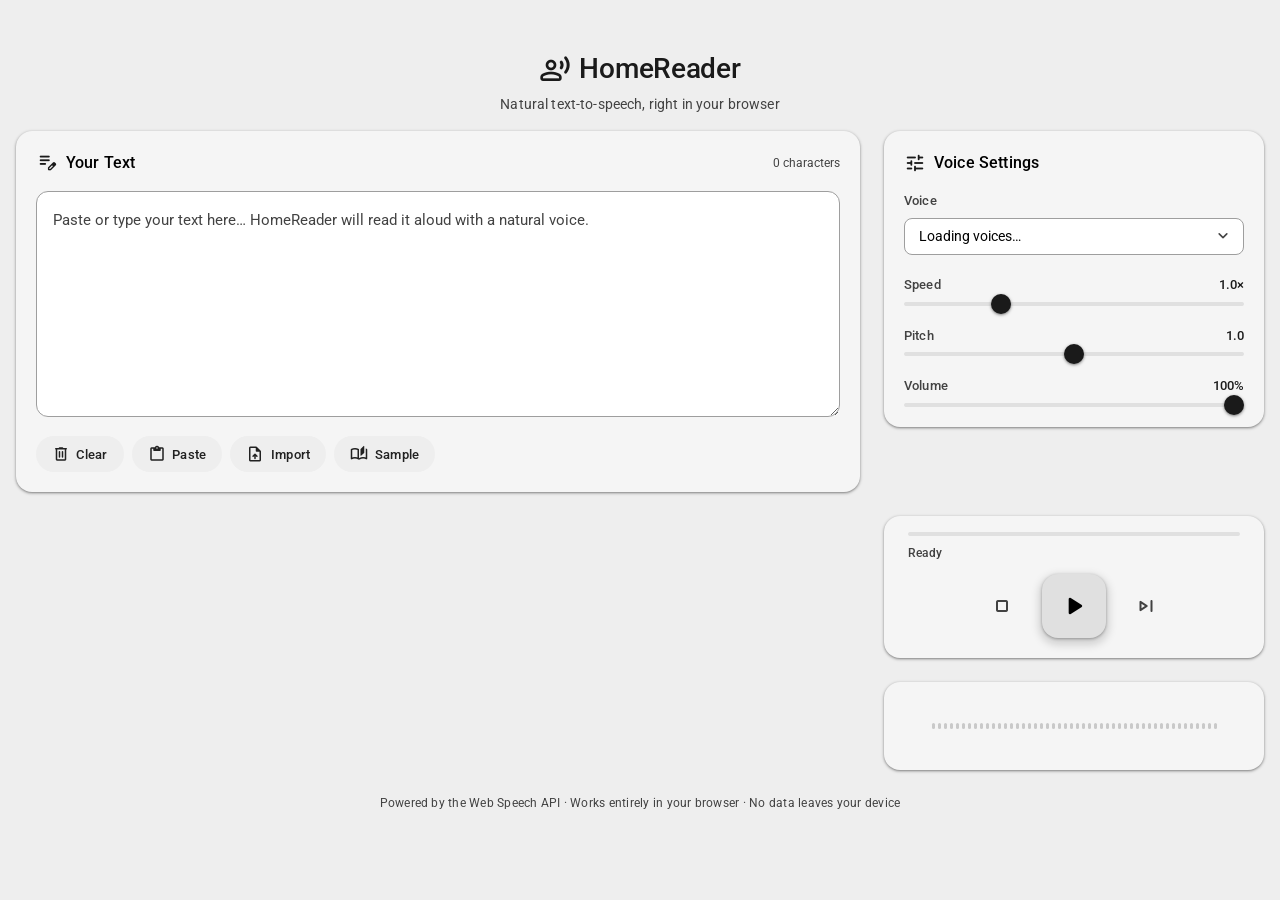
<file: index.html>
<!DOCTYPE html>
<html lang="en">

<head>
  <meta charset="UTF-8" />
  <meta name="viewport" content="width=device-width, initial-scale=1.0" />
  <title>HomeReader — Natural Text-to-Speech Reader</title>
  <meta name="description"
    content="HomeReader is a free, browser-based text-to-speech addon that reads your text aloud with natural-sounding voices. Adjust speed, pitch, and volume for the perfect listening experience." />
  <meta name="theme-color" content="#121218" />
  <link rel="preconnect" href="https://fonts.googleapis.com" />
  <link rel="preconnect" href="https://fonts.gstatic.com" crossorigin />
  <link href="https://fonts.googleapis.com/css2?family=Roboto:wght@300;400;500;700&display=swap" rel="stylesheet" />
  <link href="https://fonts.googleapis.com/icon?family=Material+Symbols+Rounded" rel="stylesheet" />
  <link rel="stylesheet" href="index.css" />
</head>

<body>
  <div class="app-container">
    <!-- Header -->
    <header class="app-header" id="app-header">
      <div class="logo">
        <span class="material-symbols-rounded logo-icon">record_voice_over</span>
        <h1 class="logo-text">HomeReader</h1>
      </div>
      <p class="tagline">Natural text-to-speech, right in your browser</p>
    </header>

    <!-- Main Content -->
    <main class="main-content">
      <!-- Text Input Card -->
      <section class="card card-elevated text-card" id="text-card">
        <div class="card-header">
          <h2 class="card-title">
            <span class="material-symbols-rounded card-icon">edit_note</span>
            Your Text
          </h2>
          <div class="char-count" id="char-count">0 characters</div>
        </div>
        <textarea id="text-input" class="text-input"
          placeholder="Paste or type your text here… HomeReader will read it aloud with a natural voice." rows="8"
          spellcheck="true" aria-label="Text to read aloud"></textarea>
        <div class="text-actions">
          <button class="btn btn-tonal" id="btn-clear" title="Clear text">
            <span class="material-symbols-rounded">delete</span>
            Clear
          </button>
          <button class="btn btn-tonal" id="btn-paste" title="Paste from clipboard">
            <span class="material-symbols-rounded">content_paste</span>
            Paste
          </button>
          <button class="btn btn-tonal" id="btn-import" title="Import text from file">
            <span class="material-symbols-rounded">upload_file</span>
            Import
          </button>
          <input type="file" id="file-input" accept=".txt,.md,.html,.htm,.csv,.srt,.sub,.vtt,.log,.json,.xml" hidden />
          <button class="btn btn-tonal" id="btn-sample" title="Load sample text">
            <span class="material-symbols-rounded">auto_stories</span>
            Sample
          </button>
        </div>
      </section>

      <!-- Reading Preview -->
      <section class="card card-elevated reading-card" id="reading-card" style="display:none;">
        <div class="card-header">
          <h2 class="card-title">
            <span class="material-symbols-rounded card-icon">visibility</span>
            Reading Progress
          </h2>
        </div>
        <div class="reading-preview" id="reading-preview">
          <!-- sentence spans injected by JS -->
        </div>
      </section>

      <!-- Voice Settings Card -->
      <section class="card card-elevated settings-card" id="settings-card">
        <div class="card-header">
          <h2 class="card-title">
            <span class="material-symbols-rounded card-icon">tune</span>
            Voice Settings
          </h2>
        </div>

        <div class="settings-grid">
          <!-- Voice Select -->
          <div class="setting-group voice-select-group">
            <label for="voice-select" class="setting-label">Voice</label>
            <div class="select-wrapper">
              <select id="voice-select" class="select-input" aria-label="Select a voice">
                <option value="">Loading voices…</option>
              </select>
              <span class="material-symbols-rounded select-chevron">expand_more</span>
            </div>
          </div>

          <!-- Rate -->
          <div class="setting-group">
            <div class="setting-label-row">
              <label for="rate-slider" class="setting-label">Speed</label>
              <span class="setting-value" id="rate-value">1.0×</span>
            </div>
            <input type="range" id="rate-slider" class="slider" min="0.25" max="3" step="0.05" value="1"
              aria-label="Speech rate" />
          </div>

          <!-- Pitch -->
          <div class="setting-group">
            <div class="setting-label-row">
              <label for="pitch-slider" class="setting-label">Pitch</label>
              <span class="setting-value" id="pitch-value">1.0</span>
            </div>
            <input type="range" id="pitch-slider" class="slider" min="0" max="2" step="0.05" value="1"
              aria-label="Speech pitch" />
          </div>

          <!-- Volume -->
          <div class="setting-group">
            <div class="setting-label-row">
              <label for="volume-slider" class="setting-label">Volume</label>
              <span class="setting-value" id="volume-value">100%</span>
            </div>
            <input type="range" id="volume-slider" class="slider" min="0" max="1" step="0.05" value="1"
              aria-label="Speech volume" />
          </div>
        </div>
      </section>

      <!-- Playback Controls -->
      <section class="card card-elevated controls-bar" id="controls-bar">
        <!-- Progress -->
        <div class="progress-container" id="progress-container">
          <div class="progress-bar" id="progress-bar"></div>
        </div>
        <div class="progress-info">
          <span class="progress-text" id="progress-text">Ready</span>
          <span class="progress-counter" id="progress-counter"></span>
        </div>

        <div class="controls-row">
          <button class="btn btn-icon" id="btn-stop" title="Stop" aria-label="Stop">
            <span class="material-symbols-rounded">stop</span>
          </button>

          <button class="btn btn-fab" id="btn-play" title="Play" aria-label="Play">
            <span class="material-symbols-rounded" id="play-icon">play_arrow</span>
            <span class="material-symbols-rounded" id="pause-icon" style="display:none;">pause</span>
          </button>

          <button class="btn btn-icon" id="btn-skip" title="Skip to next sentence" aria-label="Skip sentence">
            <span class="material-symbols-rounded">skip_next</span>
          </button>
        </div>
      </section>

      <!-- Waveform Visualizer -->
      <section class="card card-elevated visualizer-card" id="visualizer-card">
        <div class="waveform" id="waveform" aria-hidden="true">
          <!-- bars injected by JS -->
        </div>
      </section>
    </main>

    <!-- Footer -->
    <footer class="app-footer">
      <p>Powered by the Web Speech API &middot; Works entirely in your browser &middot; No data leaves your device</p>
    </footer>
  </div>

  <script src="app.js"></script>
</body>

</html>
</file>
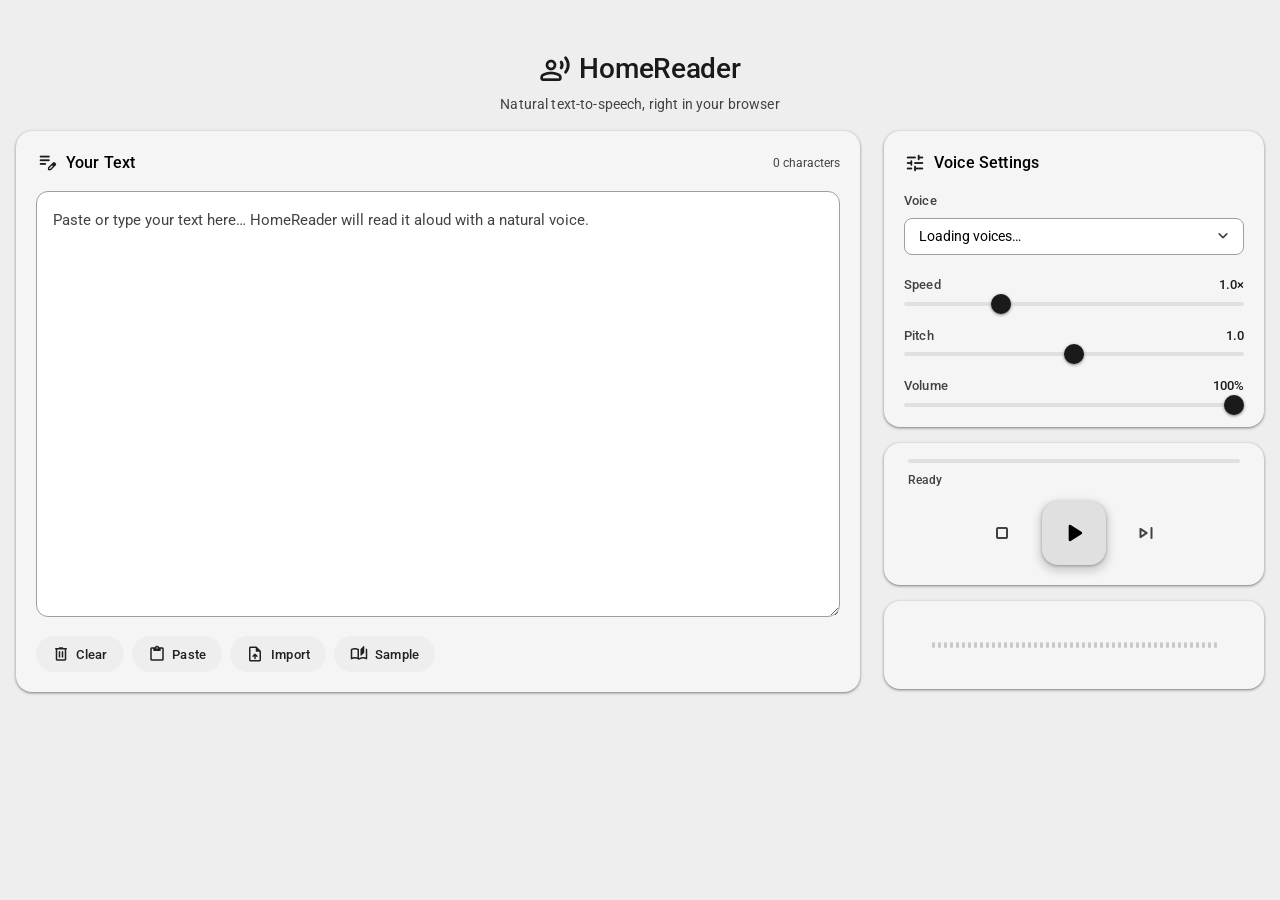
<file: src/index.html>
<!DOCTYPE html>
<html lang="en">

<head>
  <meta charset="UTF-8" />
  <meta name="viewport" content="width=device-width, initial-scale=1.0" />
  <title>HomeReader — Natural Text-to-Speech Reader</title>
  <meta name="description"
    content="HomeReader is a free, browser-based text-to-speech addon that reads your text aloud with natural-sounding voices. Adjust speed, pitch, and volume for the perfect listening experience." />
  <meta name="theme-color" content="#121218" />
  <link rel="preconnect" href="https://fonts.googleapis.com" />
  <link rel="preconnect" href="https://fonts.gstatic.com" crossorigin />
  <link href="https://fonts.googleapis.com/css2?family=Roboto:wght@300;400;500;700&display=swap" rel="stylesheet" />
  <link href="https://fonts.googleapis.com/icon?family=Material+Symbols+Rounded" rel="stylesheet" />
  <link rel="stylesheet" href="index.css" />
</head>

<body>
  <div class="app-container">
    <!-- Header -->
    <header class="app-header" id="app-header">
      <div class="logo">
        <span class="material-symbols-rounded logo-icon">record_voice_over</span>
        <h1 class="logo-text">HomeReader</h1>
      </div>
      <p class="tagline">Natural text-to-speech, right in your browser</p>
    </header>

    <!-- Main Content -->
    <main class="main-content">
      <section style="grid-column: 1; grid-row: 1;">

        <!-- Text Input Card -->
        <section class="card card-elevated text-card" id="text-card">
          <div class="card-header">
            <h2 class="card-title">
              <span class="material-symbols-rounded card-icon">edit_note</span>
              Your Text
            </h2>
            <div class="char-count" id="char-count">0 characters</div>
          </div>
          <textarea id="text-input" class="text-input"
            placeholder="Paste or type your text here… HomeReader will read it aloud with a natural voice." rows="8"
            spellcheck="true" aria-label="Text to read aloud"></textarea>
          <div class="text-actions">
            <button class="btn btn-tonal" id="btn-clear" title="Clear text">
              <span class="material-symbols-rounded">delete</span>
              Clear
            </button>
            <button class="btn btn-tonal" id="btn-paste" title="Paste from clipboard">
              <span class="material-symbols-rounded">content_paste</span>
              Paste
            </button>
            <button class="btn btn-tonal" id="btn-import" title="Import text from file">
              <span class="material-symbols-rounded">upload_file</span>
              Import
            </button>
            <input type="file" id="file-input" accept=".txt,.md,.html,.htm,.csv,.srt,.sub,.vtt,.log,.json,.xml"
              hidden />
            <button class="btn btn-tonal" id="btn-sample" title="Load sample text">
              <span class="material-symbols-rounded">auto_stories</span>
              Sample
            </button>
          </div>
        </section>

      </section>

      <section style="grid-column: 2; grid-row: 1;">
        <!-- Voice Settings Card -->
        <section class="card card-elevated settings-card" id="settings-card">
          <div class="card-header">
            <h2 class="card-title">
              <span class="material-symbols-rounded card-icon">tune</span>
              Voice Settings
            </h2>
          </div>

          <div class="settings-grid">
            <!-- Voice Select -->
            <div class="setting-group voice-select-group">
              <label for="voice-select" class="setting-label">Voice</label>
              <div class="select-wrapper">
                <select id="voice-select" class="select-input" aria-label="Select a voice">
                  <option value="">Loading voices…</option>
                </select>
                <span class="material-symbols-rounded select-chevron">expand_more</span>
              </div>
            </div>

            <!-- Rate -->
            <div class="setting-group">
              <div class="setting-label-row">
                <label for="rate-slider" class="setting-label">Speed</label>
                <span class="setting-value" id="rate-value">1.0×</span>
              </div>
              <input type="range" id="rate-slider" class="slider" min="0.25" max="3" step="0.05" value="1"
                aria-label="Speech rate" />
            </div>

            <!-- Pitch -->
            <div class="setting-group">
              <div class="setting-label-row">
                <label for="pitch-slider" class="setting-label">Pitch</label>
                <span class="setting-value" id="pitch-value">1.0</span>
              </div>
              <input type="range" id="pitch-slider" class="slider" min="0" max="2" step="0.05" value="1"
                aria-label="Speech pitch" />
            </div>

            <!-- Volume -->
            <div class="setting-group">
              <div class="setting-label-row">
                <label for="volume-slider" class="setting-label">Volume</label>
                <span class="setting-value" id="volume-value">100%</span>
              </div>
              <input type="range" id="volume-slider" class="slider" min="0" max="1" step="0.05" value="1"
                aria-label="Speech volume" />
            </div>
          </div>
        </section>

        <!-- Playback Controls -->
        <section class="card card-elevated controls-bar" id="controls-bar">
          <!-- Progress -->
          <div class="progress-container" id="progress-container">
            <div class="progress-bar" id="progress-bar"></div>
          </div>
          <div class="progress-info">
            <span class="progress-text" id="progress-text">Ready</span>
            <span class="progress-counter" id="progress-counter"></span>
          </div>

          <div class="controls-row">
            <button class="btn btn-icon" id="btn-stop" title="Stop" aria-label="Stop">
              <span class="material-symbols-rounded">stop</span>
            </button>

            <button class="btn btn-fab" id="btn-play" title="Play" aria-label="Play">
              <span class="material-symbols-rounded" id="play-icon">play_arrow</span>
              <span class="material-symbols-rounded" id="pause-icon" style="display:none;">pause</span>
            </button>

            <button class="btn btn-icon" id="btn-skip" title="Skip to next sentence" aria-label="Skip sentence">
              <span class="material-symbols-rounded">skip_next</span>
            </button>
          </div>
        </section>

        <!-- Waveform Visualizer -->
        <section class="card card-elevated visualizer-card" id="visualizer-card">
          <div class="waveform" id="waveform" aria-hidden="true">
            <!-- bars injected by JS -->
          </div>
        </section>
      </section>
    </main>

    <script src="app.js"></script>
</body>

</html>
</file>
<file: index.css>
/* ============================================================
   HomeReader — Material Design 3 Monochrome (Black & White)
   ============================================================ */

/* ---------- Reset & Base ---------- */
*,
*::before,
*::after {
  margin: 0;
  padding: 0;
  box-sizing: border-box;
}

:root {
  /* MD3 Light Color Scheme — Monochrome */
  --md-sys-color-primary: #1a1a1a;
  --md-sys-color-on-primary: #ffffff;
  --md-sys-color-primary-container: #e0e0e0;
  --md-sys-color-on-primary-container: #000000;
  --md-sys-color-secondary: #757575;
  --md-sys-color-on-secondary: #ffffff;
  --md-sys-color-secondary-container: #eeeeee;
  --md-sys-color-on-secondary-container: #212121;
  --md-sys-color-tertiary: #616161;
  --md-sys-color-on-tertiary: #ffffff;
  --md-sys-color-tertiary-container: #f5f5f5;
  --md-sys-color-on-tertiary-container: #212121;
  --md-sys-color-error: #b3261e;
  --md-sys-color-on-error: #ffffff;
  --md-sys-color-background: #ffffff;
  --md-sys-color-on-background: #000000;
  --md-sys-color-surface: #ffffff;
  --md-sys-color-on-surface: #000000;
  --md-sys-color-surface-variant: #f5f5f5;
  --md-sys-color-on-surface-variant: #424242;
  --md-sys-color-outline: #9e9e9e;
  --md-sys-color-outline-variant: #e0e0e0;
  --md-sys-color-inverse-surface: #212121;
  --md-sys-color-inverse-on-surface: #ffffff;

  /* Surface elevation tints (Monochrome) */
  --md-sys-color-surface-dim: #eeeeee;
  --md-sys-color-surface-bright: #ffffff;
  --md-sys-color-surface-container-lowest: #ffffff;
  --md-sys-color-surface-container-low: #fafafa;
  --md-sys-color-surface-container: #f5f5f5;
  --md-sys-color-surface-container-high: #eeeeee;
  --md-sys-color-surface-container-highest: #e0e0e0;

  /* MD3 Shape */
  --md-sys-shape-corner-xs: 4px;
  --md-sys-shape-corner-sm: 8px;
  --md-sys-shape-corner-md: 12px;
  --md-sys-shape-corner-lg: 16px;
  --md-sys-shape-corner-xl: 28px;
  --md-sys-shape-corner-full: 9999px;

  /* MD3 Elevation (dark overlay approach) */
  --md-sys-elevation-1: 0 1px 3px 1px rgba(0,0,0,0.15), 0 1px 2px rgba(0,0,0,0.3);
  --md-sys-elevation-2: 0 2px 6px 2px rgba(0,0,0,0.15), 0 1px 2px rgba(0,0,0,0.3);
  --md-sys-elevation-3: 0 4px 8px 3px rgba(0,0,0,0.15), 0 1px 3px rgba(0,0,0,0.3);

  /* MD3 Motion */
  --md-sys-motion-duration-short: 200ms;
  --md-sys-motion-duration-medium: 300ms;
  --md-sys-motion-duration-long: 500ms;
  --md-sys-motion-easing-emphasized: cubic-bezier(0.2, 0, 0, 1);
  --md-sys-motion-easing-standard: cubic-bezier(0.2, 0, 0, 1);
}

html {
  font-size: 16px;
  -webkit-font-smoothing: antialiased;
  -moz-osx-font-smoothing: grayscale;
}

body {
  font-family: 'Roboto', system-ui, -apple-system, sans-serif;
  background: var(--md-sys-color-surface-dim);
  color: var(--md-sys-color-on-surface);
  min-height: 100dvh;
  overflow-x: hidden;
  line-height: 1.5;
}

/* Material Symbols config */
.material-symbols-rounded {
  font-variation-settings: 'FILL' 0, 'wght' 400, 'GRAD' 0, 'opsz' 24;
}

/* ---------- App Container ---------- */
.app-container {
  position: relative;
  z-index: 1;
  max-width: 1280px;
  margin: 0 auto;
  padding: 1.5rem 1rem 3rem;
  display: flex;
  flex-direction: column;
  gap: 0;
  min-height: 100dvh;
}

/* ---------- Header ---------- */
.app-header {
  text-align: center;
  padding: 1.5rem 0 1rem;
}

.logo {
  display: flex;
  align-items: center;
  justify-content: center;
  gap: 0.5rem;
}

.logo-icon {
  font-size: 32px;
  color: var(--md-sys-color-primary);
}

.logo-text {
  font-size: 1.75rem;
  font-weight: 500;
  letter-spacing: -0.01em;
  color: var(--md-sys-color-primary);
}

.tagline {
  margin-top: 0.25rem;
  color: var(--md-sys-color-on-surface-variant);
  font-size: 0.875rem;
  font-weight: 400;
  letter-spacing: 0.01em;
}

/* ---------- Cards (MD3 Elevated) ---------- */
.card {
  margin-bottom: 1rem;
  border-radius: var(--md-sys-shape-corner-lg);
  padding: 1.25rem;
  transition: box-shadow var(--md-sys-motion-duration-short) var(--md-sys-motion-easing-standard);
}

.card-elevated {
  background: var(--md-sys-color-surface-container);
  box-shadow: var(--md-sys-elevation-1);
}

.card-elevated:hover {
  box-shadow: var(--md-sys-elevation-2);
}

.card-header {
  display: flex;
  align-items: center;
  justify-content: space-between;
  margin-bottom: 1rem;
}

.card-title {
  font-size: 1rem;
  font-weight: 500;
  letter-spacing: 0.01em;
  display: flex;
  align-items: center;
  gap: 0.5rem;
  color: var(--md-sys-color-on-surface);
}

.card-icon {
  font-size: 22px;
  color: var(--md-sys-color-primary);
}

.char-count {
  font-size: 0.75rem;
  color: var(--md-sys-color-on-surface-variant);
  font-variant-numeric: tabular-nums;
}

/* ---------- Reading Preview ---------- */
.reading-card {
  animation: fadeSlideIn 0.3s var(--md-sys-motion-easing-emphasized);
}

@keyframes fadeSlideIn {
  from { opacity: 0; transform: translateY(-8px); }
  to   { opacity: 1; transform: translateY(0); }
}

.reading-preview {
  max-height: 220px;
  overflow-y: auto;
  padding: 0.75rem 1rem;
  background: var(--md-sys-color-surface-container-lowest);
  border-radius: var(--md-sys-shape-corner-md);
  line-height: 1.85;
  font-size: 0.92rem;
  scroll-behavior: smooth;
}

.reading-preview::-webkit-scrollbar {
  width: 4px;
}

.reading-preview::-webkit-scrollbar-track {
  background: transparent;
}

.reading-preview::-webkit-scrollbar-thumb {
  background: var(--md-sys-color-outline-variant);
  border-radius: var(--md-sys-shape-corner-full);
}

.reading-preview .sentence {
  display: inline;
  color: var(--md-sys-color-on-surface-variant);
  transition: color var(--md-sys-motion-duration-short) var(--md-sys-motion-easing-standard),
              background var(--md-sys-motion-duration-short) var(--md-sys-motion-easing-standard);
  border-radius: var(--md-sys-shape-corner-xs);
  padding: 1px 0;
}

.reading-preview .sentence.spoken {
  color: var(--md-sys-color-outline);
}

.reading-preview .sentence.active {
  color: var(--md-sys-color-on-primary-container);
  background: var(--md-sys-color-primary-container);
  border-radius: var(--md-sys-shape-corner-xs);
  padding: 2px 6px;
  margin: 0 -2px;
}

.reading-preview .preview-paragraph {
  margin-bottom: 0.75em;
}

.reading-preview .preview-paragraph:last-child {
  margin-bottom: 0;
}

/* ---------- Text Input (MD3 Outlined) ---------- */
.text-input {
  width: 100%;
  background: var(--md-sys-color-surface-container-lowest);
  border: 1px solid var(--md-sys-color-outline);
  border-radius: var(--md-sys-shape-corner-md);
  padding: 1rem;
  font-family: inherit;
  font-size: 0.9375rem;
  color: var(--md-sys-color-on-surface);
  line-height: 1.6;
  resize: vertical;
  min-height: 140px;
  transition: border-color var(--md-sys-motion-duration-short) var(--md-sys-motion-easing-standard),
              box-shadow var(--md-sys-motion-duration-short) var(--md-sys-motion-easing-standard);
}

.text-input::placeholder {
  color: var(--md-sys-color-on-surface-variant);
}

.text-input:hover {
  border-color: var(--md-sys-color-on-surface);
}

.text-input:focus {
  outline: none;
  border-color: var(--md-sys-color-primary);
  border-width: 2px;
  padding: calc(1rem - 1px);
}

.text-actions {
  display: flex;
  gap: 0.5rem;
  margin-top: 0.75rem;
  flex-wrap: wrap;
}

/* ---------- Buttons ---------- */
.btn {
  display: inline-flex;
  align-items: center;
  gap: 0.4rem;
  font-family: inherit;
  font-size: 0.8125rem;
  font-weight: 500;
  letter-spacing: 0.02em;
  border: none;
  cursor: pointer;
  transition: all var(--md-sys-motion-duration-short) var(--md-sys-motion-easing-standard);
  user-select: none;
  position: relative;
  overflow: hidden;
}

/* MD3 Tonal Button */
.btn-tonal {
  background: var(--md-sys-color-secondary-container);
  color: var(--md-sys-color-on-secondary-container);
  padding: 0.5rem 1rem;
  border-radius: var(--md-sys-shape-corner-full);
  height: 36px;
}

.btn-tonal .material-symbols-rounded {
  font-size: 18px;
}

.btn-tonal:hover {
  box-shadow: var(--md-sys-elevation-1);
  background: color-mix(in srgb, var(--md-sys-color-secondary-container) 92%, var(--md-sys-color-on-secondary-container));
}

.btn-tonal:active {
  transform: scale(0.97);
  box-shadow: none;
}

/* MD3 Icon Button */
.btn-icon {
  width: 48px;
  height: 48px;
  border-radius: var(--md-sys-shape-corner-full);
  background: transparent;
  color: var(--md-sys-color-on-surface-variant);
  display: flex;
  align-items: center;
  justify-content: center;
  padding: 0;
}

.btn-icon .material-symbols-rounded {
  font-size: 24px;
}

.btn-icon:hover {
  background: rgba(202, 196, 208, 0.08);
}

.btn-icon:active {
  background: rgba(202, 196, 208, 0.12);
}

/* MD3 FAB (Play button) */
.btn-fab {
  width: 64px;
  height: 64px;
  border-radius: var(--md-sys-shape-corner-lg);
  background: var(--md-sys-color-primary-container);
  color: var(--md-sys-color-on-primary-container);
  display: flex;
  align-items: center;
  justify-content: center;
  padding: 0;
  box-shadow: var(--md-sys-elevation-3);
}

.btn-fab .material-symbols-rounded {
  font-size: 32px;
  font-variation-settings: 'FILL' 1, 'wght' 400, 'GRAD' 0, 'opsz' 24;
}

.btn-fab:hover {
  box-shadow: 0 6px 14px 4px rgba(0,0,0,0.15), 0 2px 4px rgba(0,0,0,0.3);
  background: color-mix(in srgb, var(--md-sys-color-primary-container) 92%, var(--md-sys-color-on-primary-container));
}

.btn-fab:active {
  transform: scale(0.95);
  box-shadow: var(--md-sys-elevation-2);
}

/* Speaking state animation */
.btn-fab.speaking {
  animation: pulse-fab 2s ease-in-out infinite;
}

@keyframes pulse-fab {
  0%, 100% { box-shadow: var(--md-sys-elevation-3); }
  50%      { box-shadow: 0 4px 24px 4px rgba(0, 0, 0, 0.25), var(--md-sys-elevation-3); }
}

/* ---------- Settings ---------- */
.settings-grid {
  display: grid;
  gap: 1.25rem;
}

.setting-group {
  display: flex;
  flex-direction: column;
  gap: 0.45rem;
}

.setting-label-row {
  display: flex;
  justify-content: space-between;
  align-items: center;
}

.setting-label {
  font-size: 0.8125rem;
  font-weight: 500;
  color: var(--md-sys-color-on-surface-variant);
  letter-spacing: 0.01em;
}

.setting-value {
  font-size: 0.8125rem;
  font-weight: 500;
  color: var(--md-sys-color-primary);
  font-variant-numeric: tabular-nums;
  min-width: 3.2rem;
  text-align: right;
}

/* Voice Select (MD3 Outlined dropdown) */
.select-wrapper {
  position: relative;
}

.select-input {
  width: 100%;
  appearance: none;
  -webkit-appearance: none;
  background: var(--md-sys-color-surface-container-lowest);
  border: 1px solid var(--md-sys-color-outline);
  border-radius: var(--md-sys-shape-corner-sm);
  padding: 0.6rem 2.5rem 0.6rem 0.85rem;
  font-family: inherit;
  font-size: 0.875rem;
  color: var(--md-sys-color-on-surface);
  cursor: pointer;
  transition: border-color var(--md-sys-motion-duration-short) var(--md-sys-motion-easing-standard);
}

.select-input:hover {
  border-color: var(--md-sys-color-on-surface);
}

.select-input:focus {
  outline: none;
  border-color: var(--md-sys-color-primary);
  border-width: 2px;
  padding: calc(0.6rem - 1px) calc(2.5rem - 1px) calc(0.6rem - 1px) calc(0.85rem - 1px);
}

.select-chevron {
  position: absolute;
  right: 0.7rem;
  top: 50%;
  transform: translateY(-50%);
  color: var(--md-sys-color-on-surface-variant);
  pointer-events: none;
  font-size: 20px;
}

/* ---------- Range Slider (MD3 style) ---------- */
.slider {
  -webkit-appearance: none;
  appearance: none;
  width: 100%;
  height: 4px;
  background: var(--md-sys-color-outline-variant);
  border-radius: var(--md-sys-shape-corner-full);
  outline: none;
  cursor: pointer;
  position: relative;
}

.slider::-webkit-slider-thumb {
  -webkit-appearance: none;
  width: 20px;
  height: 20px;
  background: var(--md-sys-color-primary);
  border-radius: 50%;
  border: none;
  box-shadow: var(--md-sys-elevation-1);
  cursor: grab;
  transition: transform var(--md-sys-motion-duration-short) var(--md-sys-motion-easing-emphasized),
              box-shadow var(--md-sys-motion-duration-short) var(--md-sys-motion-easing-standard);
}

.slider::-webkit-slider-thumb:hover {
  transform: scale(1.15);
  box-shadow: 0 0 0 8px rgba(0, 0, 0, 0.12);
}

.slider::-webkit-slider-thumb:active {
  cursor: grabbing;
  transform: scale(1.1);
  box-shadow: 0 0 0 12px rgba(0, 0, 0, 0.12);
}

.slider::-moz-range-thumb {
  width: 20px;
  height: 20px;
  background: var(--md-sys-color-primary);
  border-radius: 50%;
  border: none;
  box-shadow: var(--md-sys-elevation-1);
  cursor: grab;
}

.slider::-moz-range-track {
  background: var(--md-sys-color-outline-variant);
  height: 4px;
  border-radius: var(--md-sys-shape-corner-full);
  border: none;
}

/* ---------- Controls Bar ---------- */
.controls-bar {
  padding: 1rem 1.5rem 1.25rem;
}

.progress-container {
  width: 100%;
  height: 4px;
  background: var(--md-sys-color-outline-variant);
  border-radius: var(--md-sys-shape-corner-full);
  overflow: hidden;
  margin-bottom: 0.5rem;
}

.progress-bar {
  width: 0%;
  height: 100%;
  background: var(--md-sys-color-primary);
  border-radius: var(--md-sys-shape-corner-full);
  transition: width 0.3s linear;
}

.progress-info {
  display: flex;
  justify-content: space-between;
  align-items: center;
  margin-bottom: 0.75rem;
}

.progress-text {
  font-size: 0.75rem;
  color: var(--md-sys-color-on-surface-variant);
  font-weight: 500;
  letter-spacing: 0.02em;
}

.progress-counter {
  font-size: 0.75rem;
  color: var(--md-sys-color-on-surface-variant);
  font-variant-numeric: tabular-nums;
}

.controls-row {
  display: flex;
  align-items: center;
  justify-content: center;
  gap: 1rem;
}

/* ---------- Waveform Visualizer ---------- */
.visualizer-card {
  padding: 1.25rem 1.5rem;
  overflow: hidden;
}

.waveform {
  display: flex;
  align-items: center;
  justify-content: center;
  gap: 3px;
  height: 48px;
}

.waveform .bar {
  width: 3px;
  border-radius: var(--md-sys-shape-corner-full);
  background: var(--md-sys-color-primary);
  opacity: 0.2;
  transition: height 0.15s var(--md-sys-motion-easing-standard),
              opacity 0.15s var(--md-sys-motion-easing-standard);
}

.waveform.active .bar {
  animation: wave 1.2s ease-in-out infinite;
  opacity: 0.7;
}

@keyframes wave {
  0%, 100% { height: 6px; opacity: 0.2; }
  50%      { height: var(--max-h, 40px); opacity: 0.85; }
}

/* ---------- Footer ---------- */
.app-footer {
  text-align: center;
  padding: 1.5rem 0 0.5rem;
  color: var(--md-sys-color-on-surface-variant);
  font-size: 0.75rem;
  letter-spacing: 0.02em;
}

/* ---------- Toast (MD3 Snackbar) ---------- */
.toast {
  position: fixed;
  bottom: 1.5rem;
  left: 50%;
  transform: translateX(-50%) translateY(80px);
  background: var(--md-sys-color-inverse-surface);
  color: var(--md-sys-color-inverse-on-surface);
  border-radius: var(--md-sys-shape-corner-sm);
  padding: 0.875rem 1.25rem;
  font-size: 0.875rem;
  font-weight: 400;
  letter-spacing: 0.01em;
  box-shadow: var(--md-sys-elevation-3);
  z-index: 100;
  opacity: 0;
  transition: all var(--md-sys-motion-duration-medium) var(--md-sys-motion-easing-emphasized);
  pointer-events: none;
  max-width: 400px;
}

.toast.visible {
  opacity: 1;
  transform: translateX(-50%) translateY(0);
}

/* ---------- Responsive ---------- */
@media (max-width: 600px) {
  .app-container {
    padding: 1rem 0.75rem 2rem;
  }

  .card {
    padding: 1rem;
    border-radius: var(--md-sys-shape-corner-md);
  }

  .controls-bar {
    padding: 0.85rem 1rem 1rem;
  }

  .logo-text {
    font-size: 1.45rem;
  }

  .btn-fab {
    width: 56px;
    height: 56px;
  }

  .btn-icon {
    width: 42px;
    height: 42px;
  }

  .text-input {
    min-height: 120px;
    font-size: 0.875rem;
  }
}

@media (min-width: 1024px) {
  .main-content {
    display: grid;
    grid-template-columns: 1fr 380px;
    grid-template-rows: auto auto 1fr;
    gap: 1.5rem;
    align-items: start;
  }
  
  .card {
    margin-bottom: 0;
  }

  .text-card {
    grid-column: 1;
    grid-row: 1;
  }

  .reading-card {
    grid-column: 1;
    grid-row: 2 / span 2;
  }

  .reading-preview {
    max-height: 400px;
  }

  .settings-card {
    grid-column: 2;
    grid-row: 1;
  }

  .controls-bar {
    grid-column: 2;
    grid-row: 2;
  }

  .visualizer-card {
    grid-column: 2;
    grid-row: 3;
  }
}

/* ---------- Accessibility ---------- */
@media (prefers-reduced-motion: reduce) {
  *,
  *::before,
  *::after {
    animation-duration: 0.001s !important;
    transition-duration: 0.001s !important;
  }
}

/* Focus visible ring (MD3 style) */
:focus-visible {
  outline: 2px solid var(--md-sys-color-primary);
  outline-offset: 2px;
}
</file>
<file: src/index.css>
/* ============================================================
   HomeReader — Material Design 3 Monochrome (Black & White)
   ============================================================ */

/* ---------- Reset & Base ---------- */
*,
*::before,
*::after {
  margin: 0;
  padding: 0;
  box-sizing: border-box;
}

:root {
  /* MD3 Light Color Scheme — Monochrome */
  --md-sys-color-primary: #1a1a1a;
  --md-sys-color-on-primary: #ffffff;
  --md-sys-color-primary-container: #e0e0e0;
  --md-sys-color-on-primary-container: #000000;
  --md-sys-color-secondary: #757575;
  --md-sys-color-on-secondary: #ffffff;
  --md-sys-color-secondary-container: #eeeeee;
  --md-sys-color-on-secondary-container: #212121;
  --md-sys-color-tertiary: #616161;
  --md-sys-color-on-tertiary: #ffffff;
  --md-sys-color-tertiary-container: #f5f5f5;
  --md-sys-color-on-tertiary-container: #212121;
  --md-sys-color-error: #b3261e;
  --md-sys-color-on-error: #ffffff;
  --md-sys-color-background: #ffffff;
  --md-sys-color-on-background: #000000;
  --md-sys-color-surface: #ffffff;
  --md-sys-color-on-surface: #000000;
  --md-sys-color-surface-variant: #f5f5f5;
  --md-sys-color-on-surface-variant: #424242;
  --md-sys-color-outline: #9e9e9e;
  --md-sys-color-outline-variant: #e0e0e0;
  --md-sys-color-inverse-surface: #212121;
  --md-sys-color-inverse-on-surface: #ffffff;

  /* Surface elevation tints (Monochrome) */
  --md-sys-color-surface-dim: #eeeeee;
  --md-sys-color-surface-bright: #ffffff;
  --md-sys-color-surface-container-lowest: #ffffff;
  --md-sys-color-surface-container-low: #fafafa;
  --md-sys-color-surface-container: #f5f5f5;
  --md-sys-color-surface-container-high: #eeeeee;
  --md-sys-color-surface-container-highest: #e0e0e0;

  /* MD3 Shape */
  --md-sys-shape-corner-xs: 4px;
  --md-sys-shape-corner-sm: 8px;
  --md-sys-shape-corner-md: 12px;
  --md-sys-shape-corner-lg: 16px;
  --md-sys-shape-corner-xl: 28px;
  --md-sys-shape-corner-full: 9999px;

  /* MD3 Elevation (dark overlay approach) */
  --md-sys-elevation-1: 0 1px 3px 1px rgba(0, 0, 0, 0.15), 0 1px 2px rgba(0, 0, 0, 0.3);
  --md-sys-elevation-2: 0 2px 6px 2px rgba(0, 0, 0, 0.15), 0 1px 2px rgba(0, 0, 0, 0.3);
  --md-sys-elevation-3: 0 4px 8px 3px rgba(0, 0, 0, 0.15), 0 1px 3px rgba(0, 0, 0, 0.3);

  /* MD3 Motion */
  --md-sys-motion-duration-short: 200ms;
  --md-sys-motion-duration-medium: 300ms;
  --md-sys-motion-duration-long: 500ms;
  --md-sys-motion-easing-emphasized: cubic-bezier(0.2, 0, 0, 1);
  --md-sys-motion-easing-standard: cubic-bezier(0.2, 0, 0, 1);
}

html {
  font-size: 16px;
  -webkit-font-smoothing: antialiased;
  -moz-osx-font-smoothing: grayscale;
}

body {
  font-family: 'Roboto', system-ui, -apple-system, sans-serif;
  background: var(--md-sys-color-surface-dim);
  color: var(--md-sys-color-on-surface);
  min-height: 100dvh;
  overflow-x: hidden;
  line-height: 1.5;
}

/* Material Symbols config */
.material-symbols-rounded {
  font-variation-settings: 'FILL' 0, 'wght' 400, 'GRAD' 0, 'opsz' 24;
}

/* ---------- App Container ---------- */
.app-container {
  position: relative;
  z-index: 1;
  max-width: 1280px;
  margin: 0 auto;
  padding: 1.5rem 1rem 3rem;
  display: flex;
  flex-direction: column;
  gap: 0;
  min-height: 100dvh;
}

/* ---------- Header ---------- */
.app-header {
  text-align: center;
  padding: 1.5rem 0 1rem;
}

.logo {
  display: flex;
  align-items: center;
  justify-content: center;
  gap: 0.5rem;
}

.logo-icon {
  font-size: 32px;
  color: var(--md-sys-color-primary);
}

.logo-text {
  font-size: 1.75rem;
  font-weight: 500;
  letter-spacing: -0.01em;
  color: var(--md-sys-color-primary);
}

.tagline {
  margin-top: 0.25rem;
  color: var(--md-sys-color-on-surface-variant);
  font-size: 0.875rem;
  font-weight: 400;
  letter-spacing: 0.01em;
}

/* ---------- Cards (MD3 Elevated) ---------- */
.card {
  margin-bottom: 1rem;
  border-radius: var(--md-sys-shape-corner-lg);
  padding: 1.25rem;
  transition: box-shadow var(--md-sys-motion-duration-short) var(--md-sys-motion-easing-standard);
  margin-bottom: 1rem;
}

.card-elevated {
  background: var(--md-sys-color-surface-container);
  box-shadow: var(--md-sys-elevation-1);
}

.card-elevated:hover {
  box-shadow: var(--md-sys-elevation-2);
}

.card-header {
  display: flex;
  align-items: center;
  justify-content: space-between;
  margin-bottom: 1rem;
}

.card-title {
  font-size: 1rem;
  font-weight: 500;
  letter-spacing: 0.01em;
  display: flex;
  align-items: center;
  gap: 0.5rem;
  color: var(--md-sys-color-on-surface);
}

.card-icon {
  font-size: 22px;
  color: var(--md-sys-color-primary);
}

.char-count {
  font-size: 0.75rem;
  color: var(--md-sys-color-on-surface-variant);
  font-variant-numeric: tabular-nums;
}

/* ---------- Text Input (MD3 Outlined) ---------- */
.text-input {
  width: 100%;
  background: var(--md-sys-color-surface-container-lowest);
  border: 1px solid var(--md-sys-color-outline);
  border-radius: var(--md-sys-shape-corner-md);
  padding: 1rem;
  font-family: inherit;
  font-size: 0.9375rem;
  color: var(--md-sys-color-on-surface);
  line-height: 1.6;
  resize: vertical;
  min-height: 426px;
  transition: border-color var(--md-sys-motion-duration-short) var(--md-sys-motion-easing-standard),
    box-shadow var(--md-sys-motion-duration-short) var(--md-sys-motion-easing-standard);
}

.text-input::placeholder {
  color: var(--md-sys-color-on-surface-variant);
}

.text-input:hover {
  border-color: var(--md-sys-color-on-surface);
}

.text-input:focus {
  outline: none;
  border-color: var(--md-sys-color-primary);
  border-width: 2px;
  padding: calc(1rem - 1px);
}

.text-input.is-locked {
  background: var(--md-sys-color-surface-container-high);
  border-color: var(--md-sys-color-primary);
  caret-color: transparent;
}

.text-input.is-locked::selection {
  background: #000000;
  color: #ffffff;
  font-weight: 700;
}

.text-input.is-locked::-moz-selection {
  background: #000000;
  color: #ffffff;
  font-weight: 700;
}

.text-actions {
  display: flex;
  gap: 0.5rem;
  margin-top: 0.75rem;
  flex-wrap: wrap;
}

/* ---------- Buttons ---------- */
.btn {
  display: inline-flex;
  align-items: center;
  gap: 0.4rem;
  font-family: inherit;
  font-size: 0.8125rem;
  font-weight: 500;
  letter-spacing: 0.02em;
  border: none;
  cursor: pointer;
  transition: all var(--md-sys-motion-duration-short) var(--md-sys-motion-easing-standard);
  user-select: none;
  position: relative;
  overflow: hidden;
}

.btn:disabled {
  opacity: 0.55;
  cursor: not-allowed;
  box-shadow: none;
}

/* MD3 Tonal Button */
.btn-tonal {
  background: var(--md-sys-color-secondary-container);
  color: var(--md-sys-color-on-secondary-container);
  padding: 0.5rem 1rem;
  border-radius: var(--md-sys-shape-corner-full);
  height: 36px;
}

.btn-tonal .material-symbols-rounded {
  font-size: 18px;
}

.btn-tonal:hover {
  box-shadow: var(--md-sys-elevation-1);
  background: color-mix(in srgb, var(--md-sys-color-secondary-container) 92%, var(--md-sys-color-on-secondary-container));
}

.btn-tonal:active {
  transform: scale(0.97);
  box-shadow: none;
}

/* MD3 Icon Button */
.btn-icon {
  width: 48px;
  height: 48px;
  border-radius: var(--md-sys-shape-corner-full);
  background: transparent;
  color: var(--md-sys-color-on-surface-variant);
  display: flex;
  align-items: center;
  justify-content: center;
  padding: 0;
}

.btn-icon .material-symbols-rounded {
  font-size: 24px;
}

.btn-icon:hover {
  background: rgba(202, 196, 208, 0.08);
}

.btn-icon:active {
  background: rgba(202, 196, 208, 0.12);
}

/* MD3 FAB (Play button) */
.btn-fab {
  width: 64px;
  height: 64px;
  border-radius: var(--md-sys-shape-corner-lg);
  background: var(--md-sys-color-primary-container);
  color: var(--md-sys-color-on-primary-container);
  display: flex;
  align-items: center;
  justify-content: center;
  padding: 0;
  box-shadow: var(--md-sys-elevation-3);
}

.btn-fab .material-symbols-rounded {
  font-size: 32px;
  font-variation-settings: 'FILL' 1, 'wght' 400, 'GRAD' 0, 'opsz' 24;
}

.btn-fab:hover {
  box-shadow: 0 6px 14px 4px rgba(0, 0, 0, 0.15), 0 2px 4px rgba(0, 0, 0, 0.3);
  background: color-mix(in srgb, var(--md-sys-color-primary-container) 92%, var(--md-sys-color-on-primary-container));
}

.btn-fab:active {
  transform: scale(0.95);
  box-shadow: var(--md-sys-elevation-2);
}

/* Speaking state animation */
.btn-fab.speaking {
  animation: pulse-fab 2s ease-in-out infinite;
}

@keyframes pulse-fab {

  0%,
  100% {
    box-shadow: var(--md-sys-elevation-3);
  }

  50% {
    box-shadow: 0 4px 24px 4px rgba(0, 0, 0, 0.25), var(--md-sys-elevation-3);
  }
}

/* ---------- Settings ---------- */
.settings-grid {
  display: grid;
  gap: 1.25rem;
}

.setting-group {
  display: flex;
  flex-direction: column;
  gap: 0.45rem;
}

.setting-label-row {
  display: flex;
  justify-content: space-between;
  align-items: center;
}

.setting-label {
  font-size: 0.8125rem;
  font-weight: 500;
  color: var(--md-sys-color-on-surface-variant);
  letter-spacing: 0.01em;
}

.setting-value {
  font-size: 0.8125rem;
  font-weight: 500;
  color: var(--md-sys-color-primary);
  font-variant-numeric: tabular-nums;
  min-width: 3.2rem;
  text-align: right;
}

/* Voice Select (MD3 Outlined dropdown) */
.select-wrapper {
  position: relative;
}

.select-input {
  width: 100%;
  appearance: none;
  -webkit-appearance: none;
  background: var(--md-sys-color-surface-container-lowest);
  border: 1px solid var(--md-sys-color-outline);
  border-radius: var(--md-sys-shape-corner-sm);
  padding: 0.6rem 2.5rem 0.6rem 0.85rem;
  font-family: inherit;
  font-size: 0.875rem;
  color: var(--md-sys-color-on-surface);
  cursor: pointer;
  transition: border-color var(--md-sys-motion-duration-short) var(--md-sys-motion-easing-standard);
}

.select-input:hover {
  border-color: var(--md-sys-color-on-surface);
}

.select-input:focus {
  outline: none;
  border-color: var(--md-sys-color-primary);
  border-width: 2px;
  padding: calc(0.6rem - 1px) calc(2.5rem - 1px) calc(0.6rem - 1px) calc(0.85rem - 1px);
}

.select-chevron {
  position: absolute;
  right: 0.7rem;
  top: 50%;
  transform: translateY(-50%);
  color: var(--md-sys-color-on-surface-variant);
  pointer-events: none;
  font-size: 20px;
}

/* ---------- Range Slider (MD3 style) ---------- */
.slider {
  -webkit-appearance: none;
  appearance: none;
  width: 100%;
  height: 4px;
  background: var(--md-sys-color-outline-variant);
  border-radius: var(--md-sys-shape-corner-full);
  outline: none;
  cursor: pointer;
  position: relative;
}

.slider::-webkit-slider-thumb {
  -webkit-appearance: none;
  width: 20px;
  height: 20px;
  background: var(--md-sys-color-primary);
  border-radius: 50%;
  border: none;
  box-shadow: var(--md-sys-elevation-1);
  cursor: grab;
  transition: transform var(--md-sys-motion-duration-short) var(--md-sys-motion-easing-emphasized),
    box-shadow var(--md-sys-motion-duration-short) var(--md-sys-motion-easing-standard);
}

.slider::-webkit-slider-thumb:hover {
  transform: scale(1.15);
  box-shadow: 0 0 0 8px rgba(0, 0, 0, 0.12);
}

.slider::-webkit-slider-thumb:active {
  cursor: grabbing;
  transform: scale(1.1);
  box-shadow: 0 0 0 12px rgba(0, 0, 0, 0.12);
}

.slider::-moz-range-thumb {
  width: 20px;
  height: 20px;
  background: var(--md-sys-color-primary);
  border-radius: 50%;
  border: none;
  box-shadow: var(--md-sys-elevation-1);
  cursor: grab;
}

.slider::-moz-range-track {
  background: var(--md-sys-color-outline-variant);
  height: 4px;
  border-radius: var(--md-sys-shape-corner-full);
  border: none;
}

/* ---------- Controls Bar ---------- */
.controls-bar {
  padding: 1rem 1.5rem 1.25rem;
}

.progress-container {
  width: 100%;
  height: 4px;
  background: var(--md-sys-color-outline-variant);
  border-radius: var(--md-sys-shape-corner-full);
  overflow: hidden;
  margin-bottom: 0.5rem;
}

.progress-bar {
  width: 0%;
  height: 100%;
  background: var(--md-sys-color-primary);
  border-radius: var(--md-sys-shape-corner-full);
  transition: width 0.3s linear;
}

.progress-info {
  display: flex;
  justify-content: space-between;
  align-items: center;
  margin-bottom: 0.75rem;
}

.progress-text {
  font-size: 0.75rem;
  color: var(--md-sys-color-on-surface-variant);
  font-weight: 500;
  letter-spacing: 0.02em;
}

.progress-counter {
  font-size: 0.75rem;
  color: var(--md-sys-color-on-surface-variant);
  font-variant-numeric: tabular-nums;
}

.controls-row {
  display: flex;
  align-items: center;
  justify-content: center;
  gap: 1rem;
}

/* ---------- Waveform Visualizer ---------- */
.visualizer-card {
  padding: 1.25rem 1.5rem;
  overflow: hidden;
}

.waveform {
  display: flex;
  align-items: center;
  justify-content: center;
  gap: 3px;
  height: 48px;
}

.waveform .bar {
  width: 3px;
  border-radius: var(--md-sys-shape-corner-full);
  background: var(--md-sys-color-primary);
  opacity: 0.2;
  transition: height 0.15s var(--md-sys-motion-easing-standard),
    opacity 0.15s var(--md-sys-motion-easing-standard);
}

.waveform.active .bar {
  animation: wave 1.2s ease-in-out infinite;
  opacity: 0.7;
}

@keyframes wave {

  0%,
  100% {
    height: 6px;
    opacity: 0.2;
  }

  50% {
    height: var(--max-h, 40px);
    opacity: 0.85;
  }
}

/* ---------- Toast (MD3 Snackbar) ---------- */
.toast {
  position: fixed;
  bottom: 1.5rem;
  left: 50%;
  transform: translateX(-50%) translateY(80px);
  background: var(--md-sys-color-inverse-surface);
  color: var(--md-sys-color-inverse-on-surface);
  border-radius: var(--md-sys-shape-corner-sm);
  padding: 0.875rem 1.25rem;
  font-size: 0.875rem;
  font-weight: 400;
  letter-spacing: 0.01em;
  box-shadow: var(--md-sys-elevation-3);
  z-index: 100;
  opacity: 0;
  transition: all var(--md-sys-motion-duration-medium) var(--md-sys-motion-easing-emphasized);
  pointer-events: none;
  max-width: 400px;
}

.toast.visible {
  opacity: 1;
  transform: translateX(-50%) translateY(0);
}

/* ---------- Responsive ---------- */
@media (max-width: 600px) {
  .app-container {
    padding: 1rem 0.75rem 2rem;
  }

  .card {
    padding: 1rem;
    border-radius: var(--md-sys-shape-corner-md);
    margin-bottom: 1rem;
  }

  .controls-bar {
    padding: 0.85rem 1rem 1rem;
  }

  .logo-text {
    font-size: 1.45rem;
  }

  .btn-fab {
    width: 56px;
    height: 56px;
  }

  .btn-icon {
    width: 42px;
    height: 42px;
  }

  .text-input {
    min-height: 120px;
    font-size: 0.875rem;
  }
}

@media (min-width: 1024px) {
  .main-content {
    display: grid;
    grid-template-columns: 1fr 380px;
    grid-template-rows: auto auto 1fr;
    gap: 1.5rem;
    align-items: start;
  }

  .card {
    margin-bottom: 1rem;
  }
}

/* ---------- Accessibility ---------- */
@media (prefers-reduced-motion: reduce) {

  *,
  *::before,
  *::after {
    animation-duration: 0.001s !important;
    transition-duration: 0.001s !important;
  }
}

/* Focus visible ring (MD3 style) */
:focus-visible {
  outline: 2px solid var(--md-sys-color-primary);
  outline-offset: 2px;
}
</file>
